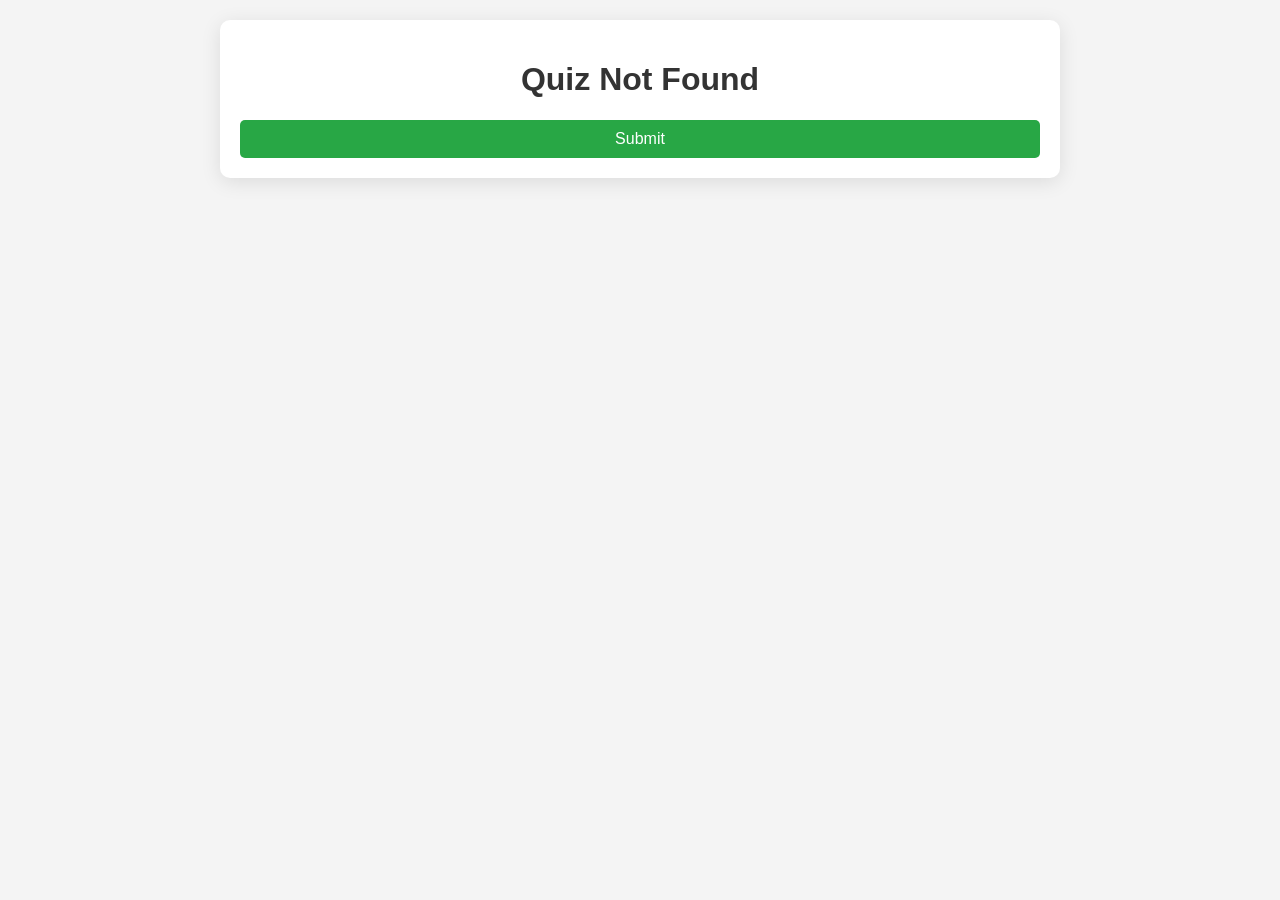
<file: 03 telcB2SB1/quiz.html>
<!DOCTYPE html>
<html lang="en">
<head>
    <meta charset="UTF-8">
    <meta name="viewport" content="width=device-width, initial-scale=1.0">
    <title>Gap Filling Quiz</title>
    <link rel="stylesheet" href="styles.css">
</head>
<body>
    <div class="container">
        <h1 id="title"></h1>
        <p id="paragraph"></p>
        <form id="quizForm"></form>
        <button id="submitBtn">Submit</button>
        <button id="downloadBtn" style="display: none;">Download PDF</button>
        <p id="score" style="display: none;"></p>
    </div>
    <script src="script.js"></script>
</body>
</html>
</file>
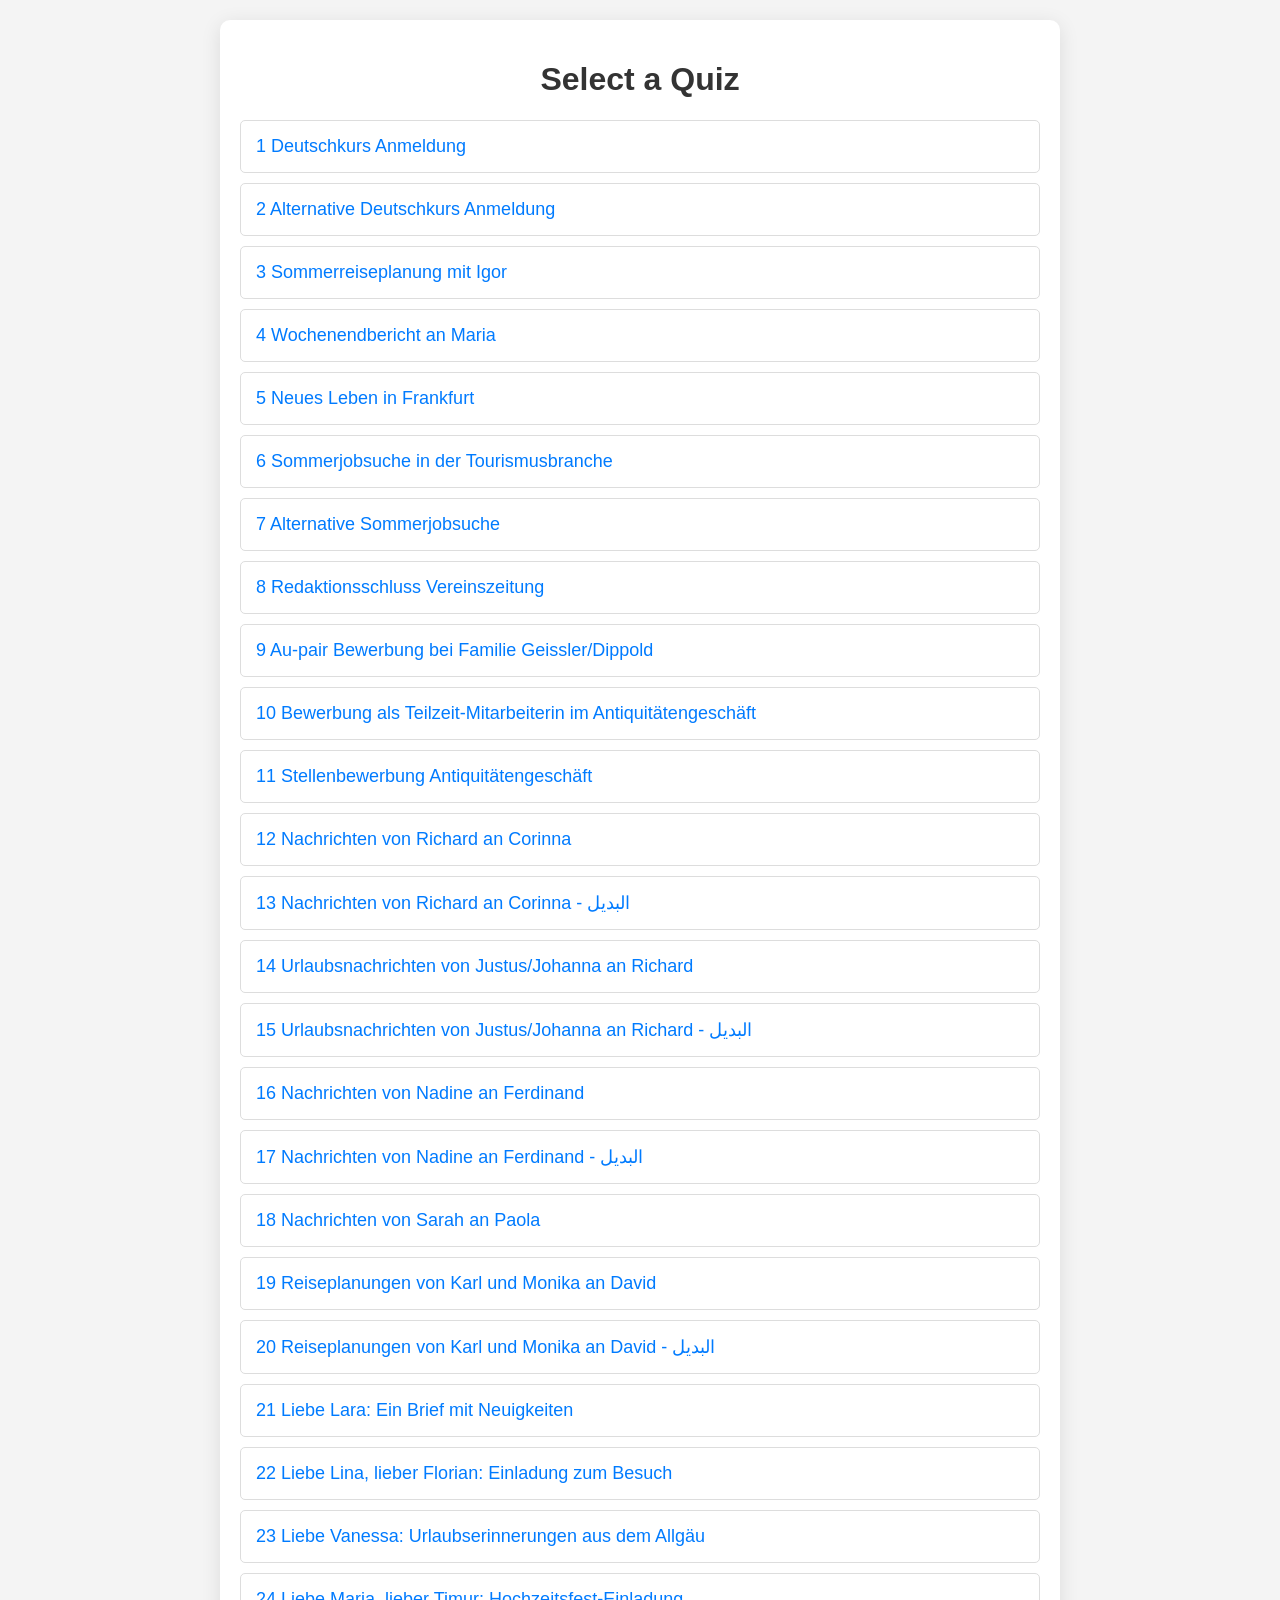
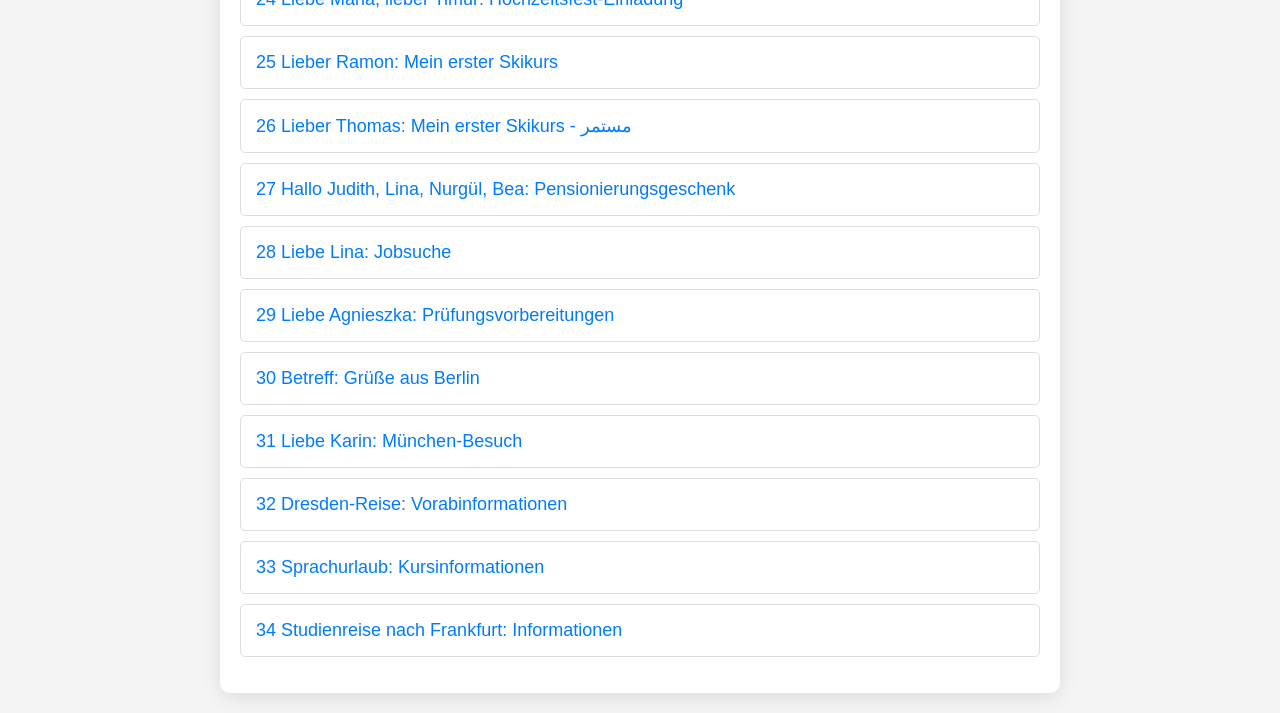
<file: 03 telcB2SB1/quizSelection.html>
<!DOCTYPE html>
<html lang="en">
<head>
    <meta charset="UTF-8">
    <meta name="viewport" content="width=device-width, initial-scale=1.0">
    <title>Select a Quiz</title>
    <link rel="stylesheet" href="styles.css">
</head>
<body>
    <div class="container">
        <h1>Select a Quiz</h1>
        <ul id="quizList"></ul>
    </div>
    <script src="quizSelection.js"></script>
</body>
</html>
</file>
<file: 03 telcB2SB1/styles.css>
/* General Styles */
body {
    font-family: 'Arial', sans-serif;
    margin: 0;
    padding: 20px;
    background-color: #f4f4f4; /* Soft background color */
}

/* Container for the content */
.container {
    max-width: 800px; /* Maximum width for content */
    margin: auto;
    padding: 20px;
    background: white;
    border-radius: 10px; /* Rounded corners */
    box-shadow: 0 4px 20px rgba(0, 0, 0, 0.1); /* Subtle shadow */
}

/* Heading styles */
h1 {
    text-align: center; /* Center align headings */
    color: #333; /* Dark gray for contrast */
}

/* List of quizzes */
#quizList {
    list-style-type: none; /* Remove default bullet points */
    padding: 0;
}

#quizList li {
    border: 1px solid #ddd; /* Light gray border */
    border-radius: 5px; /* Rounded corners */
    margin: 10px 0; /* Space between items */
}

#quizList a {
    display: block; /* Full width links */
    padding: 15px; /* Padding around links */
    text-decoration: none; /* Remove underline */
    color: #007BFF; /* Link color */
    font-size: 18px; /* Font size */
    transition: background 0.3s, color 0.3s; /* Transition effect */
}

#quizList a:hover {
    background: #007BFF; /* Blue background on hover */
    color: white; /* White font color on hover */
}

/* Paragraph and form styling */
#paragraph {
    margin: 20px 0; /* Space around the paragraph */
    line-height: 1.5; /* Improved readability */
}

select {
    margin: 5px; /* Margin for select dropdowns */
    width: auto; /* Automatic width */
    display: inline; /* Inline to fit in the text */
    font-size: inherit; /* Match font size of surrounding text */
    border: 1px solid #ccc; /* Light border */
    border-radius: 5px; /* Rounded corners for dropdowns */
    padding: 5px; /* Padding inside dropdowns */
}

/* Button styles */
button {
    width: 100%; /* Full-width buttons */
    padding: 10px;
    background-color: #28a745; /* Green background */
    color: white; /* White text color */
    border: none; /* Remove default border */
    border-radius: 5px; /* Rounded corners */
    cursor: pointer; /* Pointer cursor on hover */
    font-size: 16px; /* Font size */
    transition: background 0.3s; /* Smooth transition for hover effect */
}

button:hover {
    background-color: #218838; /* Darker green on hover */
}

/* Score message styles */
#score {
    text-align: center; /* Center align score */
    font-size: 20px; /* Larger font for score */
    margin-top: 20px; /* Space above score */
    color: #333; /* Dark gray color */
}
/*highlight correct answer*/
.highlight-correct {
    background-color: rgb(24, 255, 159); /* Background color for correct answers */
    box-shadow: 0 0 10px rgb(24, 255, 159); /* green shadow effect */
}
.highlight-wrong {
    background-color: rgb(255, 24, 24); /* Background color for correct answers */
    box-shadow: 0 0 10px rgb(255, 24, 24); /* green shadow effect */
    color: white;
}
</file>
